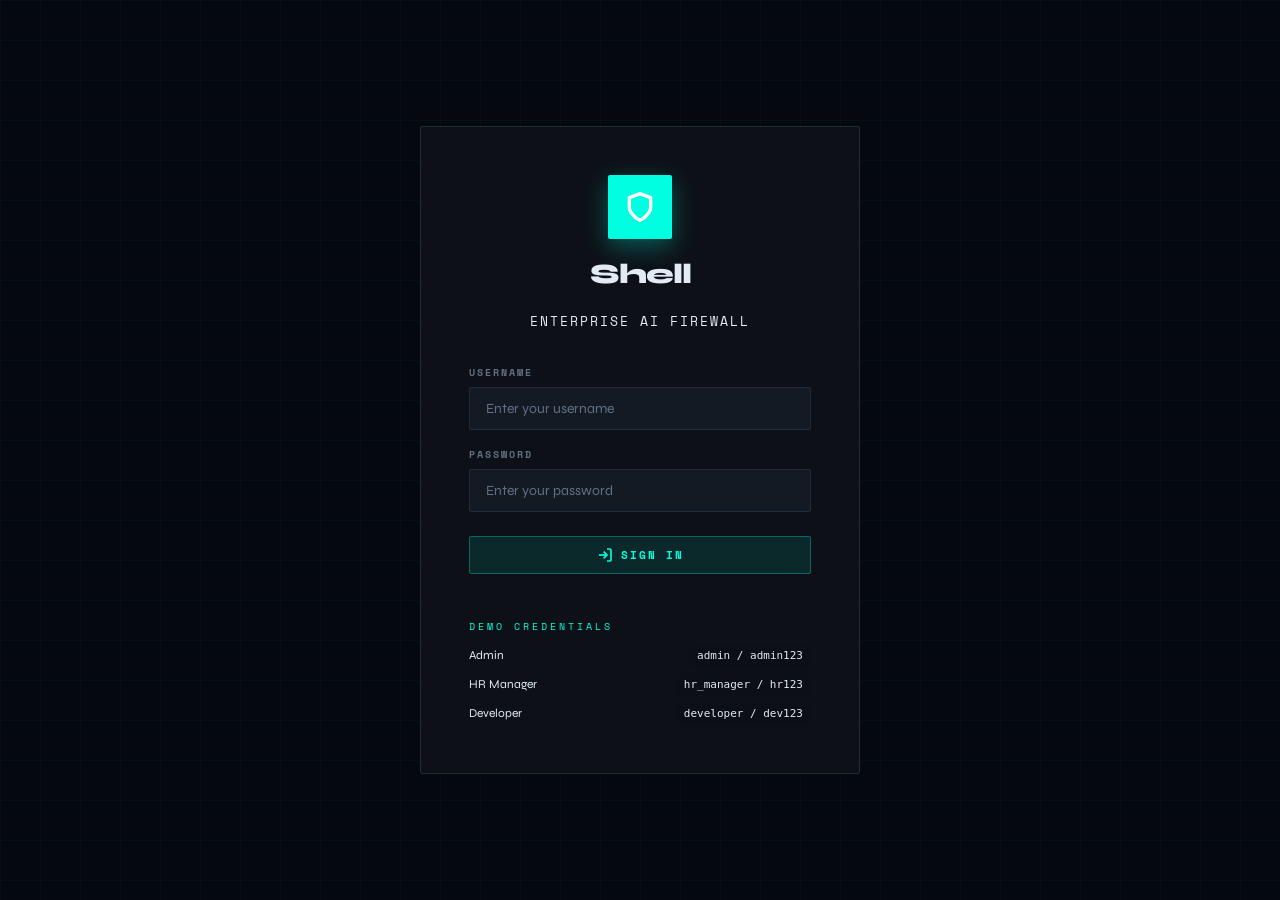
<file: frontend/index.html>
<!DOCTYPE html>
<html lang="en">
<head>
  <meta charset="UTF-8">
  <meta name="viewport" content="width=device-width, initial-scale=1.0">
  <title>Shell — Enterprise AI Firewall</title>
  <link rel="stylesheet" href="css/glass.css">
  <link rel="stylesheet" href="css/animations.css">
</head>
<body>
  <!-- Background Blobs -->
  <div class="bg-blob blob-1"></div>
  <div class="bg-blob blob-2"></div>
  <div class="bg-blob blob-3"></div>

  <div class="login-container">
    <div class="glass-card login-card">
      <!-- Logo -->
      <div class="login-logo">
        <div class="login-logo-pill">
          <svg width="32" height="32" viewBox="0 0 24 24" fill="none" stroke="white" stroke-width="2.5" stroke-linecap="round" stroke-linejoin="round">
            <path d="M12 22s8-4 8-10V5l-8-3-8 3v7c0 6 8 10 8 10z"/>
          </svg>
        </div>
        <div class="login-title">Shell</div>
        <div class="login-subtitle" style="font-size:13px; color:var(--text-secondary);">Enterprise AI Firewall</div>
      </div>

      <!-- Error Banner -->
      <div id="error-banner" class="banner banner-red" style="display:none; margin-bottom:16px;">
        <svg width="14" height="14" viewBox="0 0 24 24" fill="none" stroke="currentColor" stroke-width="2.5">
          <circle cx="12" cy="12" r="10"/><line x1="12" y1="8" x2="12" y2="12"/><line x1="12" y1="16" x2="12.01" y2="16"/>
        </svg>
        <span id="error-text">Invalid credentials</span>
      </div>

      <!-- Form -->
      <div class="form-group">
        <label class="form-label" for="username">Username</label>
        <input class="glass-input" type="text" id="username" placeholder="Enter your username" autocomplete="username">
      </div>
      <div class="form-group" style="margin-bottom:24px;">
        <label class="form-label" for="password">Password</label>
        <input class="glass-input" type="password" id="password" placeholder="Enter your password" autocomplete="current-password">
      </div>

      <button class="glass-btn" id="login-btn" style="width:100%; justify-content:center;" onclick="handleLogin()">
        <svg width="16" height="16" viewBox="0 0 24 24" fill="none" stroke="currentColor" stroke-width="2.5">
          <path d="M15 3h4a2 2 0 0 1 2 2v14a2 2 0 0 1-2 2h-4"/><polyline points="10 17 15 12 10 7"/><line x1="15" y1="12" x2="3" y2="12"/>
        </svg>
        Sign In
      </button>

      <div style="margin-top:24px; padding-top:20px; border-top:1px solid var(--glass-border);">
        <div class="label-text" style="margin-bottom:10px;">Demo Credentials</div>
        <div style="display:flex; flex-direction:column; gap:6px; font-size:12px; color:var(--text-secondary);">
          <div style="display:flex; justify-content:space-between;">
            <span>Admin</span><code style="font-size:11px; background:rgba(0,0,0,0.05); padding:2px 8px; border-radius:4px;">admin / admin123</code>
          </div>
          <div style="display:flex; justify-content:space-between;">
            <span>HR Manager</span><code style="font-size:11px; background:rgba(0,0,0,0.05); padding:2px 8px; border-radius:4px;">hr_manager / hr123</code>
          </div>
          <div style="display:flex; justify-content:space-between;">
            <span>Developer</span><code style="font-size:11px; background:rgba(0,0,0,0.05); padding:2px 8px; border-radius:4px;">developer / dev123</code>
          </div>
        </div>
      </div>
    </div>
  </div>

  <script src="js/api.js"></script>
  <script>
    // Redirect if already logged in
    if (getToken()) window.location.replace("/dashboard.html");

    async function handleLogin() {
      const username = document.getElementById('username').value.trim();
      const password = document.getElementById('password').value.trim();
      const btn = document.getElementById('login-btn');
      const errBanner = document.getElementById('error-banner');

      if (!username || !password) {
        showError('Please enter username and password.');
        return;
      }

      btn.disabled = true;
      btn.innerHTML = `<svg class="spin" width="16" height="16" viewBox="0 0 24 24" fill="none" stroke="currentColor" stroke-width="2.5"><path d="M21 12a9 9 0 11-9-9"/></svg> Authenticating...`;
      errBanner.style.display = 'none';

      const resp = await API.login(username, password);

      btn.disabled = false;
      btn.innerHTML = `<svg width="16" height="16" viewBox="0 0 24 24" fill="none" stroke="currentColor" stroke-width="2.5"><path d="M15 3h4a2 2 0 0 1 2 2v14a2 2 0 0 1-2 2h-4"/><polyline points="10 17 15 12 10 7"/><line x1="15" y1="12" x2="3" y2="12"/></svg> Sign In`;

      if (!resp || !resp.success) {
        showError(resp?.error || 'Authentication failed. Please check credentials.');
        const card = document.querySelector('.login-card');
        card.classList.remove('blocked');
        void card.offsetWidth;
        card.classList.add('blocked');
        document.getElementById('password').style.borderColor = 'var(--accent-red)';
        return;
      }

      setAuth(resp.data.token, resp.data.user);
      window.location.replace("/dashboard.html");
    }

    function showError(msg) {
      const errBanner = document.getElementById('error-banner');
      document.getElementById('error-text').textContent = msg;
      errBanner.style.display = 'flex';
    }

    // Enter key support
    document.addEventListener('DOMContentLoaded', () => {
      ['username', 'password'].forEach(id => {
        document.getElementById(id).addEventListener('keydown', e => {
          if (e.key === 'Enter') handleLogin();
        });
      });
      document.getElementById('password').addEventListener('input', () => {
        document.getElementById('password').style.borderColor = '';
      });
    });
  </script>
</body>
</html>
</file>
<file: frontend/css/glass.css>
/* Shell — Enterprise AI Firewall — Dark Theme Design System */

@import url('https://fonts.googleapis.com/css2?family=Space+Mono:wght@400;700&family=Syne:wght@400;600;700;800&display=swap');

:root {
  --bg: #060810;
  --surface: #0d1117;
  --surface2: #131a24;
  --border: #1e2d3d;
  --accent: #00ffe0;
  --accent2: #ff4c6a;
  --accent3: #ffc94a;
  --accent4: #7b61ff;
  --accent5: #00b8ff;
  --text: #e2eaf4;
  --muted: #607080;
  --glow: rgba(0,255,224,0.15);
  --sidebar-width: 260px;
  --topbar-height: 56px;
}

* {
  box-sizing: border-box;
  margin: 0;
  padding: 0;
}

body {
  background: var(--bg);
  color: var(--text);
  font-family: 'Syne', sans-serif;
  line-height: 1.7;
  overflow-x: hidden;
  min-height: 100vh;
}

/* GRID BACKGROUND */
body::before {
  content: '';
  position: fixed;
  inset: 0;
  background-image:
    linear-gradient(rgba(0,255,224,0.03) 1px, transparent 1px),
    linear-gradient(90deg, rgba(0,255,224,0.03) 1px, transparent 1px);
  background-size: 40px 40px;
  pointer-events: none;
  z-index: 0;
}

/* ── Glass Surface ─────────────────────────────────────────────────────── */
.glass {
  background: var(--surface);
  border: 1px solid var(--border);
  border-radius: 2px;
}

.glass-card {
  background: var(--surface);
  border: 1px solid var(--border);
  border-radius: 2px;
  padding: 24px;
}

/* ── Typography ────────────────────────────────────────────────────────── */
.display-heading {
  font-weight: 800;
  letter-spacing: -2px;
  font-size: clamp(36px, 6vw, 72px);
  line-height: 1.05;
}

.label-text {
  font-family: 'Space Mono', monospace;
  font-size: 10px;
  letter-spacing: 3px;
  text-transform: uppercase;
  color: var(--accent);
}

.body-text {
  font-weight: 400;
  line-height: 1.7;
  color: var(--muted);
}

/* ── Buttons ──────────────────────────────────────────────────────────── */
.glass-btn {
  background: rgba(0,255,224,0.1);
  border: 1px solid rgba(0,255,224,0.3);
  color: var(--accent);
  border-radius: 2px;
  padding: 10px 20px;
  font-weight: 600;
  font-family: 'Space Mono', monospace;
  font-size: 11px;
  letter-spacing: 2px;
  text-transform: uppercase;
  cursor: pointer;
  transition: all 0.2s;
  display: inline-flex;
  align-items: center;
  gap: 8px;
  text-decoration: none;
}
.glass-btn:hover { 
  background: rgba(0,255,224,0.15);
  transform: translateY(-1px);
}
.glass-btn:active { transform: translateY(0); }

.glass-btn-green {
  background: rgba(48, 209, 88, 0.1);
  border-color: rgba(48, 209, 88, 0.3);
  color: #30d158;
}
.glass-btn-green:hover { background: rgba(48, 209, 88, 0.15); }

.glass-btn-red {
  background: rgba(255, 76, 106, 0.1);
  border-color: rgba(255, 76, 106, 0.3);
  color: var(--accent2);
}
.glass-btn-red:hover { background: rgba(255, 76, 106, 0.15); }

.glass-btn-ghost {
  background: rgba(255, 255, 255, 0.05);
  border-color: var(--border);
  color: var(--text);
}
.glass-btn-ghost:hover { background: rgba(255, 255, 255, 0.08); }

/* ── Input ───────────────────────────────────────────────────────────── */
.glass-input {
  background: var(--surface2);
  border: 1px solid var(--border);
  border-radius: 2px;
  padding: 12px 16px;
  font-family: 'Syne', sans-serif;
  font-size: 14px;
  color: var(--text);
  width: 100%;
  outline: none;
  transition: all 0.2s;
}
.glass-input:focus {
  border-color: var(--accent);
  box-shadow: 0 0 0 2px rgba(0,255,224,0.1);
  background: var(--surface);
}
.glass-input::placeholder { color: var(--muted); }

/* ── Sidebar ───────────────────────────────────────────────────────────── */
.sidebar {
  position: fixed;
  left: 0;
  top: 0;
  width: var(--sidebar-width);
  height: 100vh;
  background: var(--surface);
  border-right: 1px solid var(--border);
  z-index: 100;
  display: flex;
  flex-direction: column;
  padding: 24px 0;
}

.sidebar-logo {
  display: flex;
  align-items: center;
  gap: 12px;
  padding: 0 24px 24px;
  border-bottom: 1px solid var(--border);
  margin-bottom: 16px;
}

.sidebar-logo-icon {
  width: 36px;
  height: 36px;
  background: var(--accent);
  border-radius: 2px;
  display: flex;
  align-items: center;
  justify-content: center;
  color: var(--bg);
}

.sidebar-title {
  font-weight: 800;
  font-size: 16px;
  letter-spacing: -0.5px;
  color: var(--text);
}
.sidebar-subtitle {
  font-family: 'Space Mono', monospace;
  font-size: 9px;
  color: var(--muted);
  letter-spacing: 2px;
  text-transform: uppercase;
}

.nav-item {
  display: flex;
  align-items: center;
  gap: 12px;
  padding: 10px 24px;
  color: var(--muted);
  text-decoration: none;
  font-weight: 500;
  font-size: 13px;
  transition: all 0.2s;
  border-left: 2px solid transparent;
}
.nav-item:hover {
  background: rgba(0,255,224,0.05);
  color: var(--accent);
  border-left-color: var(--accent);
}
.nav-item.active {
  background: rgba(0,255,224,0.08);
  color: var(--accent);
  border-left-color: var(--accent);
  font-weight: 600;
}
.nav-item svg { width: 18px; height: 18px; flex-shrink: 0; }

.nav-spacer { flex: 1; }

/* ── Topbar ────────────────────────────────────────────────────────────── */
.topbar {
  position: fixed;
  top: 0;
  left: var(--sidebar-width);
  right: 0;
  height: var(--topbar-height);
  background: var(--surface);
  border-bottom: 1px solid var(--border);
  z-index: 99;
  display: flex;
  align-items: center;
  padding: 0 32px;
  gap: 16px;
}
.topbar-title {
  font-weight: 700;
  font-size: 16px;
  letter-spacing: -0.5px;
  flex: 1;
}

/* ── Main Content ──────────────────────────────────────────────────────── */
.main-content {
  margin-left: var(--sidebar-width);
  margin-top: var(--topbar-height);
  padding: 32px;
  position: relative;
  z-index: 1;
  min-height: calc(100vh - var(--topbar-height));
}

/* ── Stats Cards ───────────────────────────────────────────────────────── */
.stats-grid {
  display: grid;
  grid-template-columns: repeat(4, 1fr);
  gap: 2px;
  background: var(--border);
  border: 1px solid var(--border);
  margin-bottom: 24px;
}

.stat-card {
  background: var(--surface);
  padding: 24px;
  position: relative;
  transition: background 0.2s;
}
.stat-card:hover { background: var(--surface2); }

.stat-value {
  font-size: 36px;
  font-weight: 800;
  letter-spacing: -2px;
  line-height: 1;
  margin-bottom: 8px;
  color: var(--text);
}
.stat-label {
  font-family: 'Space Mono', monospace;
  font-size: 10px;
  letter-spacing: 2px;
  text-transform: uppercase;
  color: var(--muted);
}

/* ── Risk Badge ────────────────────────────────────────────────────────── */
.risk-badge {
  display: inline-flex;
  align-items: center;
  gap: 6px;
  padding: 4px 12px;
  border-radius: 2px;
  font-family: 'Space Mono', monospace;
  font-weight: 700;
  font-size: 10px;
  letter-spacing: 2px;
  text-transform: uppercase;
}
.risk-LOW { background: rgba(48, 209, 88, 0.1); color: #30d158; border: 1px solid rgba(48, 209, 88, 0.3); }
.risk-MEDIUM { background: rgba(255, 201, 74, 0.1); color: var(--accent3); border: 1px solid rgba(255, 201, 74, 0.3); }
.risk-HIGH { background: rgba(255, 76, 106, 0.1); color: var(--accent2); border: 1px solid rgba(255, 76, 106, 0.3); }

/* ── Module Badge ──────────────────────────────────────────────────────── */
.module-badge {
  display: inline-block;
  padding: 3px 10px;
  border-radius: 2px;
  font-family: 'Space Mono', monospace;
  font-size: 10px;
  font-weight: 700;
  letter-spacing: 1px;
  text-transform: uppercase;
}
.badge-INJECTION { background: rgba(255, 76, 106, 0.1); color: var(--accent2); border: 1px solid rgba(255, 76, 106, 0.25); }
.badge-TOKEN_SMUGGLING { background: rgba(255, 159, 10, 0.1); color: #ff9f0a; border: 1px solid rgba(255, 159, 10, 0.25); }
.badge-DLP { background: rgba(255, 201, 74, 0.1); color: var(--accent3); border: 1px solid rgba(255, 201, 74, 0.25); }
.badge-GASLIGHTING { background: rgba(123, 97, 255, 0.1); color: var(--accent4); border: 1px solid rgba(123, 97, 255, 0.25); }
.badge-SHADOW { background: rgba(0, 184, 255, 0.1); color: var(--accent5); border: 1px solid rgba(0, 184, 255, 0.25); }
.badge-DNA { background: rgba(0, 255, 224, 0.1); color: var(--accent); border: 1px solid rgba(0, 255, 224, 0.25); }
.badge-BEHAVIOR { background: rgba(48, 209, 88, 0.1); color: #30d158; border: 1px solid rgba(48, 209, 88, 0.25); }
.badge-ACTION { background: rgba(255, 159, 10, 0.1); color: #ff9f0a; border: 1px solid rgba(255, 159, 10, 0.25); }

/* ── Table ─────────────────────────────────────────────────────────────── */
.glass-table {
  width: 100%;
  border-collapse: collapse;
  font-size: 13px;
}
.glass-table th {
  font-family: 'Space Mono', monospace;
  font-weight: 600;
  font-size: 10px;
  letter-spacing: 2px;
  text-transform: uppercase;
  color: var(--muted);
  padding: 12px 16px;
  text-align: left;
  border-bottom: 1px solid var(--border);
  background: var(--surface);
}
.glass-table td {
  padding: 12px 16px;
  border-bottom: 1px solid var(--border);
  vertical-align: middle;
  color: var(--text);
}
.glass-table tr:last-child td { border-bottom: none; }
.glass-table tr:hover td { background: var(--surface2); }

/* ── Chat Interface ────────────────────────────────────────────────────── */
.chat-container {
  display: flex;
  flex-direction: column;
  height: calc(100vh - var(--topbar-height));
}
.chat-messages {
  flex: 1;
  overflow-y: auto;
  padding: 24px 32px;
  display: flex;
  flex-direction: column;
  gap: 16px;
}
.chat-input-row {
  padding: 16px 32px;
  background: var(--surface);
  border-top: 1px solid var(--border);
}

.message-bubble {
  max-width: 72%;
  padding: 14px 18px;
  border-radius: 2px;
  font-size: 14px;
  line-height: 1.6;
  position: relative;
  white-space: pre-wrap;
  word-wrap: break-word;
}
.message-user {
  background: rgba(0, 255, 224, 0.08);
  border: 1px solid rgba(0, 255, 224, 0.2);
  align-self: flex-end;
  color: var(--text);
}
.message-ai {
  background: var(--surface2);
  border: 1px solid var(--border);
  align-self: flex-start;
  color: var(--text);
}

/* Markdown formatting in chat bubbles */
.message-bubble h1, .message-bubble h2, .message-bubble h3 {
  font-weight: 700;
  margin: 12px 0 8px;
  line-height: 1.3;
}
.message-bubble h1 { font-size: 20px; }
.message-bubble h2 { font-size: 18px; }
.message-bubble h3 { font-size: 16px; }
.message-bubble h1:first-child, .message-bubble h2:first-child, .message-bubble h3:first-child { margin-top: 0; }

.message-bubble code {
  background: rgba(0, 0, 0, 0.3);
  padding: 2px 6px;
  border-radius: 2px;
  font-family: 'Space Mono', monospace;
  font-size: 12px;
  color: var(--accent);
}

.message-bubble pre {
  background: rgba(0, 0, 0, 0.4);
  border: 1px solid var(--border);
  border-radius: 2px;
  padding: 12px;
  margin: 12px 0;
  overflow-x: auto;
}

.message-bubble pre code {
  background: none;
  padding: 0;
  color: var(--text);
  font-size: 13px;
  line-height: 1.5;
}

.message-bubble strong {
  font-weight: 700;
  color: var(--text);
}

.message-bubble ul, .message-bubble ol {
  margin: 8px 0;
  padding-left: 20px;
}

.message-bubble li {
  margin: 4px 0;
  line-height: 1.6;
}

/* ── Banners ────────────────────────────────────────────────────────────── */
.banner {
  padding: 12px 20px;
  border-radius: 2px;
  font-size: 13px;
  font-weight: 500;
  display: flex;
  align-items: center;
  gap: 10px;
  margin-bottom: 12px;
  border-left: 3px solid;
}
.banner-red {
  background: rgba(255, 76, 106, 0.1);
  border-color: var(--accent2);
  color: var(--accent2);
}
.banner-amber {
  background: rgba(255, 201, 74, 0.1);
  border-color: var(--accent3);
  color: var(--accent3);
}
.banner-yellow {
  background: rgba(255, 214, 10, 0.1);
  border-color: #ffd60a;
  color: #ffd60a;
}

/* ── Typing Indicator ───────────────────────────────────────────────────── */
.typing-indicator {
  display: flex;
  align-items: center;
  gap: 4px;
  padding: 14px 18px;
}
.typing-dot {
  width: 8px;
  height: 8px;
  background: var(--muted);
  border-radius: 50%;
  animation: typingBounce 1.2s ease-in-out infinite;
}
.typing-dot:nth-child(2) { animation-delay: 0.2s; }
.typing-dot:nth-child(3) { animation-delay: 0.4s; }

@keyframes typingBounce {
  0%, 60%, 100% { transform: translateY(0); }
  30% { transform: translateY(-8px); }
}

/* ── User Pill ──────────────────────────────────────────────────────────── */
.user-pill {
  display: flex;
  align-items: center;
  gap: 8px;
  background: var(--surface2);
  border: 1px solid var(--border);
  border-radius: 2px;
  padding: 6px 14px 6px 6px;
  font-size: 12px;
  font-weight: 600;
}
.user-avatar {
  width: 28px;
  height: 28px;
  border-radius: 2px;
  background: var(--accent);
  color: var(--bg);
  display: flex;
  align-items: center;
  justify-content: center;
  font-size: 12px;
  font-weight: 700;
}

/* ── Alert Bell ─────────────────────────────────────────────────────────── */
.alert-bell {
  position: relative;
  width: 36px;
  height: 36px;
  display: flex;
  align-items: center;
  justify-content: center;
  cursor: pointer;
  border-radius: 2px;
  transition: background 0.2s;
}
.alert-bell:hover { background: rgba(0,255,224,0.05); }
.alert-count {
  position: absolute;
  top: 2px;
  right: 2px;
  background: var(--accent2);
  color: var(--bg);
  font-family: 'Space Mono', monospace;
  font-size: 9px;
  font-weight: 700;
  min-width: 16px;
  height: 16px;
  border-radius: 2px;
  display: flex;
  align-items: center;
  justify-content: center;
  padding: 0 3px;
}

/* ── Status Dot ─────────────────────────────────────────────────────────── */
.status-dot {
  display: inline-block;
  width: 8px;
  height: 8px;
  border-radius: 50%;
  background: #30d158;
  box-shadow: 0 0 12px rgba(48, 209, 88, 0.8);
}
.status-dot.live {
  background: #30d158;
  box-shadow: 0 0 12px rgba(48, 209, 88, 0.8);
}

/* ── Charts Row ─────────────────────────────────────────────────────────── */
.charts-row {
  display: grid;
  grid-template-columns: 45% 55%;
  gap: 2px;
  background: var(--border);
  border: 1px solid var(--border);
  margin-bottom: 24px;
}
.chart-card {
  background: var(--surface);
  padding: 24px;
}
.chart-title {
  font-weight: 700;
  font-size: 14px;
  margin-bottom: 16px;
  letter-spacing: -0.5px;
  color: var(--text);
}

/* ── Empty State ────────────────────────────────────────────────────────── */
.empty-state {
  display: flex;
  flex-direction: column;
  align-items: center;
  justify-content: center;
  padding: 64px 32px;
  color: var(--muted);
  text-align: center;
  gap: 12px;
}
.empty-state svg { opacity: 0.4; }

/* ── Scrollbar ──────────────────────────────────────────────────────────── */
::-webkit-scrollbar { width: 6px; height: 6px; }
::-webkit-scrollbar-track { background: transparent; }
::-webkit-scrollbar-thumb { background: var(--border); border-radius: 3px; }
::-webkit-scrollbar-thumb:hover { background: var(--muted); }

/* ── Login Page ─────────────────────────────────────────────────────────── */
.login-container {
  min-height: 100vh;
  display: flex;
  align-items: center;
  justify-content: center;
  position: relative;
  z-index: 1;
}
.login-card {
  width: 440px;
  padding: 48px;
  background: var(--surface);
  border: 1px solid var(--border);
  border-radius: 2px;
}
.login-logo {
  display: flex;
  flex-direction: column;
  align-items: center;
  margin-bottom: 32px;
  gap: 12px;
}
.login-logo-pill {
  width: 64px;
  height: 64px;
  background: var(--accent);
  border-radius: 2px;
  display: flex;
  align-items: center;
  justify-content: center;
  color: var(--bg);
  box-shadow: 0 8px 24px rgba(0, 255, 224, 0.3);
}
.login-title {
  font-size: 28px;
  font-weight: 800;
  letter-spacing: -1px;
  color: var(--text);
}
.login-subtitle {
  font-family: 'Space Mono', monospace;
  font-size: 11px;
  color: var(--muted);
  letter-spacing: 2px;
  text-transform: uppercase;
}
.form-group {
  margin-bottom: 16px;
}
.form-label {
  display: block;
  font-family: 'Space Mono', monospace;
  font-size: 10px;
  font-weight: 600;
  letter-spacing: 2px;
  text-transform: uppercase;
  color: var(--muted);
  margin-bottom: 6px;
}

/* ── Approval Cards ─────────────────────────────────────────────────────── */
.approval-card {
  padding: 20px;
  margin-bottom: 2px;
  display: flex;
  align-items: center;
  gap: 16px;
  background: var(--surface);
  border: 1px solid var(--border);
  transition: background 0.2s;
}
.approval-card:hover { background: var(--surface2); }
.approval-actions {
  display: flex;
  gap: 8px;
  flex-shrink: 0;
}

/* Markdown formatting in action text */
.action-text h1, .action-text h2, .action-text h3 {
  font-weight: 700;
  margin: 8px 0 6px;
  line-height: 1.3;
}
.action-text h1 { font-size: 16px; }
.action-text h2 { font-size: 15px; }
.action-text h3 { font-size: 14px; }
.action-text h1:first-child, .action-text h2:first-child, .action-text h3:first-child { margin-top: 0; }

.action-text code {
  background: rgba(0, 0, 0, 0.3);
  padding: 2px 6px;
  border-radius: 2px;
  font-family: 'Space Mono', monospace;
  font-size: 11px;
  color: var(--accent);
}

.action-text pre {
  background: rgba(0, 0, 0, 0.4);
  border: 1px solid var(--border);
  border-radius: 2px;
  padding: 10px;
  margin: 8px 0;
  overflow-x: auto;
}

.action-text pre code {
  background: none;
  padding: 0;
  color: var(--text);
  font-size: 11px;
  line-height: 1.4;
}

.action-text strong {
  font-weight: 700;
  color: var(--text);
}

/* ── Animations ─────────────────────────────────────────────────────────── */
.banner-slide {
  animation: slideDown 0.3s ease;
}

@keyframes slideDown {
  from { opacity: 0; transform: translateY(-10px); }
  to { opacity: 1; transform: translateY(0); }
}

.blocked {
  animation: shake 0.5s;
}

@keyframes shake {
  0%, 100% { transform: translateX(0); }
  25% { transform: translateX(-8px); }
  75% { transform: translateX(8px); }
}

@keyframes blink {
  0%, 100% { opacity: 1; }
  50% { opacity: 0.3; }
}

/* ── Mobile Responsive ──────────────────────────────────────────────────── */
@media (max-width: 768px) {
  .sidebar {
    width: 100%;
    height: auto;
    top: auto;
    bottom: 0;
    flex-direction: row;
    padding: 0;
    border-right: none;
    border-top: 1px solid var(--border);
    z-index: 200;
  }
  .sidebar-logo { display: none; }
  .nav-spacer { display: none; }
  .nav-item { 
    flex-direction: column; 
    gap: 4px; 
    font-size: 10px; 
    padding: 12px 0; 
    flex: 1; 
    justify-content: center; 
    border-left: none;
    border-top: 2px solid transparent;
  }
  .nav-item:hover, .nav-item.active { border-left: none; border-top-color: var(--accent); }
  .topbar { left: 0; }
  .main-content { margin-left: 0; margin-bottom: 70px; padding: 16px; }
  .stats-grid { grid-template-columns: repeat(2, 1fr); }
  .charts-row { grid-template-columns: 1fr; }
}
</file>
<file: frontend/css/animations.css>
/* Shell — Enterprise AI Firewall — Animation System */

/* ── Page Load Stagger ────────────────────────────────────────────────── */
@keyframes fadeUp {
  from { opacity: 0; transform: translateY(16px); }
  to   { opacity: 1; transform: translateY(0); }
}

.glass-card {
  animation: fadeUp 0.5s cubic-bezier(0.34, 1.56, 0.64, 1) both;
}
.glass-card:nth-child(1) { animation-delay: 0ms; }
.glass-card:nth-child(2) { animation-delay: 60ms; }
.glass-card:nth-child(3) { animation-delay: 120ms; }
.glass-card:nth-child(4) { animation-delay: 180ms; }
.glass-card:nth-child(5) { animation-delay: 240ms; }
.glass-card:nth-child(6) { animation-delay: 300ms; }

/* ── Threat Pulse Ring ────────────────────────────────────────────────── */
@keyframes pulseRing {
  0%   { transform: scale(1); opacity: 0.8; }
  100% { transform: scale(1.8); opacity: 0; }
}

/* ── Blocked Shake ────────────────────────────────────────────────────── */
@keyframes shake {
  0%, 100% { transform: translateX(0); }
  20%, 60%  { transform: translateX(-8px); }
  40%, 80%  { transform: translateX(8px); }
}
.blocked { animation: shake 0.4s ease; }

/* ── Typing Dots ──────────────────────────────────────────────────────── */
@keyframes typingBounce {
  0%, 60%, 100% { transform: scale(1); opacity: 0.4; }
  30%            { transform: scale(1.4); opacity: 1; }
}

/* ── Count-Up Animation ───────────────────────────────────────────────── */
@keyframes countUp {
  from { opacity: 0; transform: translateY(8px); }
  to   { opacity: 1; transform: translateY(0); }
}
.count-up { animation: countUp 0.6s cubic-bezier(0.34, 1.56, 0.64, 1) both; }

/* ── Banner Slide In ──────────────────────────────────────────────────── */
@keyframes slideDown {
  from { opacity: 0; transform: translateY(-16px); max-height: 0; }
  to   { opacity: 1; transform: translateY(0); max-height: 200px; }
}
.banner-slide { animation: slideDown 0.35s cubic-bezier(0.34, 1.56, 0.64, 1) both; }

/* ── Fade In ──────────────────────────────────────────────────────────── */
@keyframes fadeIn {
  from { opacity: 0; }
  to   { opacity: 1; }
}
.fade-in { animation: fadeIn 0.3s ease both; }

/* ── Pop In ───────────────────────────────────────────────────────────── */
@keyframes popIn {
  from { opacity: 0; transform: scale(0.92); }
  to   { opacity: 1; transform: scale(1); }
}
.pop-in { animation: popIn 0.3s cubic-bezier(0.34, 1.56, 0.64, 1) both; }

/* ── Message Bubble ───────────────────────────────────────────────────── */
@keyframes messagePop {
  from { opacity: 0; transform: scale(0.95) translateY(8px); }
  to   { opacity: 1; transform: scale(1) translateY(0); }
}
.message-bubble { animation: messagePop 0.25s cubic-bezier(0.34, 1.56, 0.64, 1) both; }

/* ── Spin ─────────────────────────────────────────────────────────────── */
@keyframes spin {
  from { transform: rotate(0deg); }
  to   { transform: rotate(360deg); }
}
.spin { animation: spin 1s linear infinite; }

/* ── Pulse Glow ───────────────────────────────────────────────────────── */
@keyframes pulseGlow {
  0%, 100% { box-shadow: 0 0 0 0 rgba(255, 55, 95, 0); }
  50%       { box-shadow: 0 0 20px 4px rgba(255, 55, 95, 0.25); }
}
.pulse-glow { animation: pulseGlow 2s ease-in-out infinite; }

/* ── Shadow Reveal Highlight ──────────────────────────────────────────── */
@keyframes highlightFlash {
  0%, 100% { background: rgba(255, 55, 95, 0.2); }
  50%       { background: rgba(255, 55, 95, 0.45); }
}
.shadow-highlight { animation: highlightFlash 1.5s ease-in-out 3; }

/* ── Sidebar Nav Active Indicator ─────────────────────────────────────── */
@keyframes navSlide {
  from { transform: scaleX(0); }
  to   { transform: scaleX(1); }
}

/* ── Status Dot Pulse ─────────────────────────────────────────────────── */
@keyframes statusPulse {
  0%, 100% { opacity: 1; }
  50%       { opacity: 0.4; }
}
.status-dot {
  width: 8px; height: 8px; border-radius: 50%;
  display: inline-block;
}
.status-dot.live {
  background: var(--accent-green);
  animation: statusPulse 2s ease-in-out infinite;
}

/* ── Table Row Highlight ──────────────────────────────────────────────── */
@keyframes rowHighlight {
  from { background: rgba(0, 113, 227, 0.1); }
  to   { background: transparent; }
}
.row-new td { animation: rowHighlight 2s ease-out both; }
</file>
